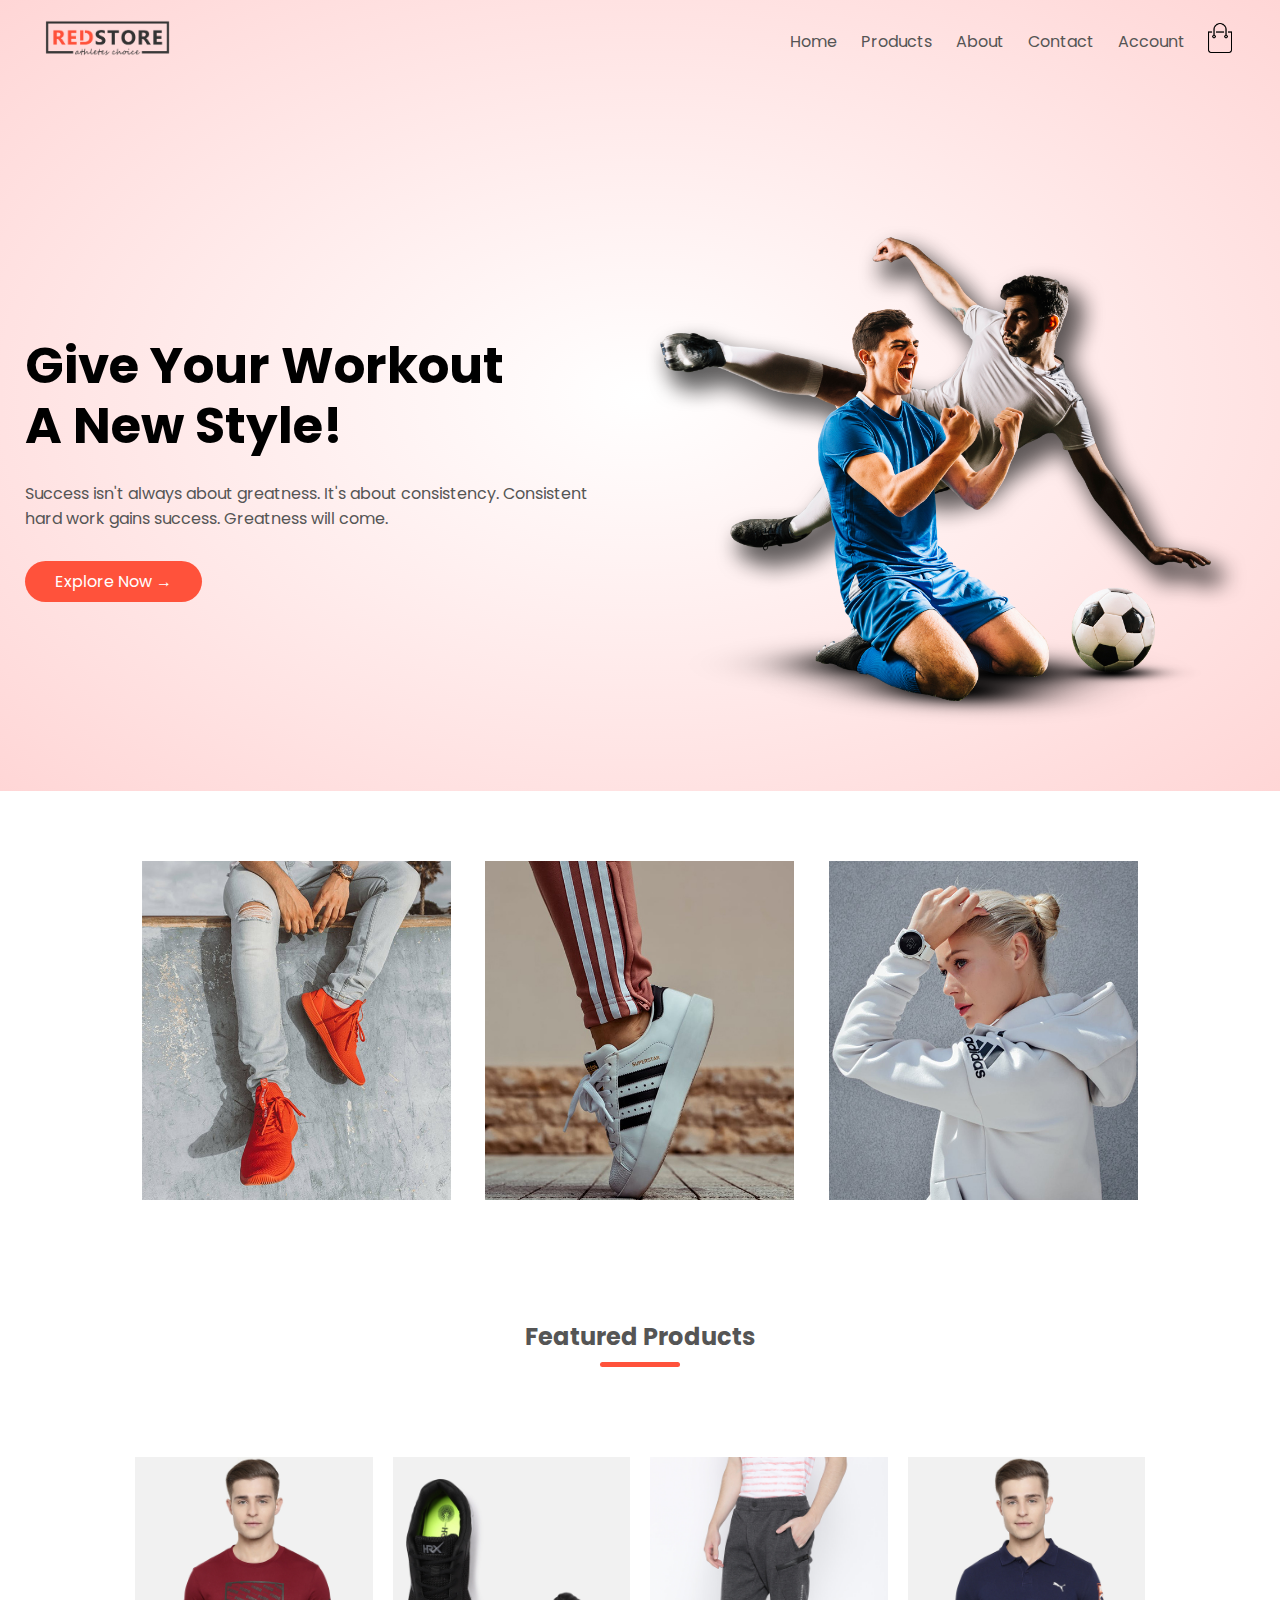
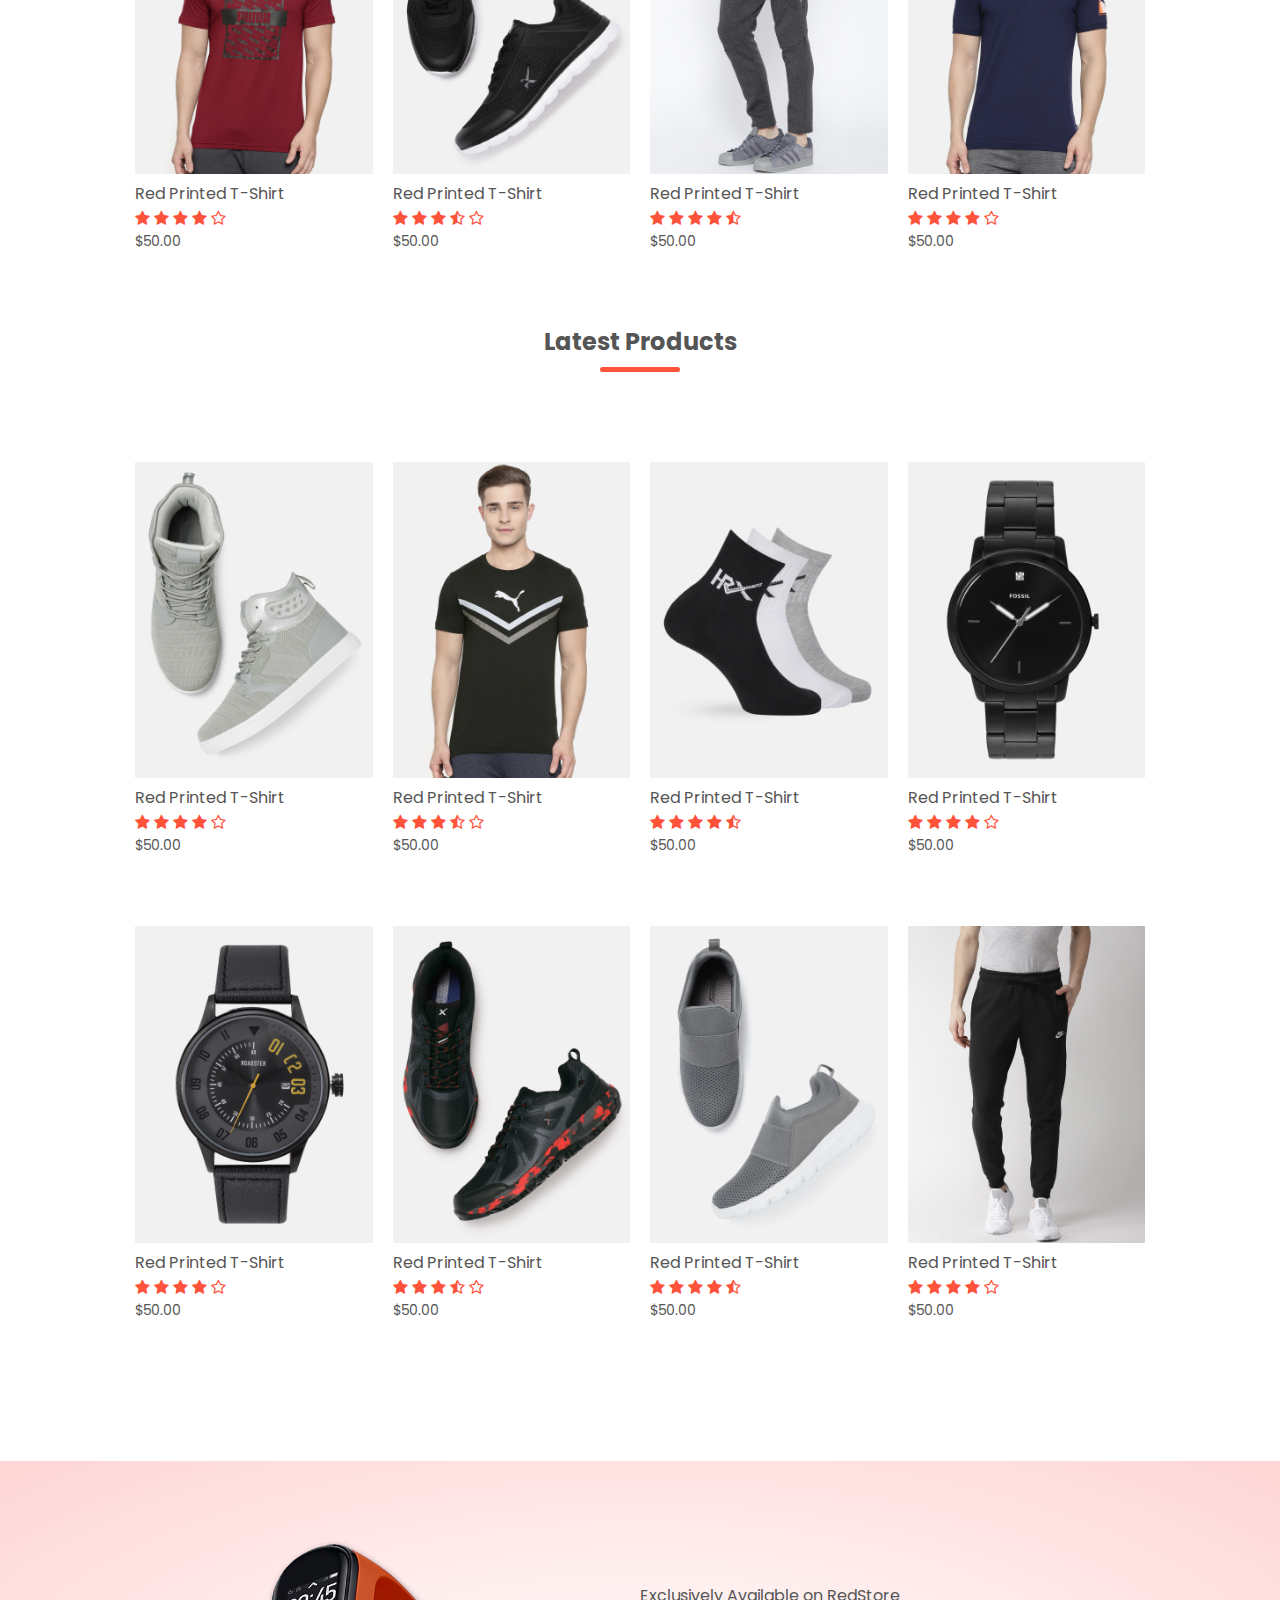
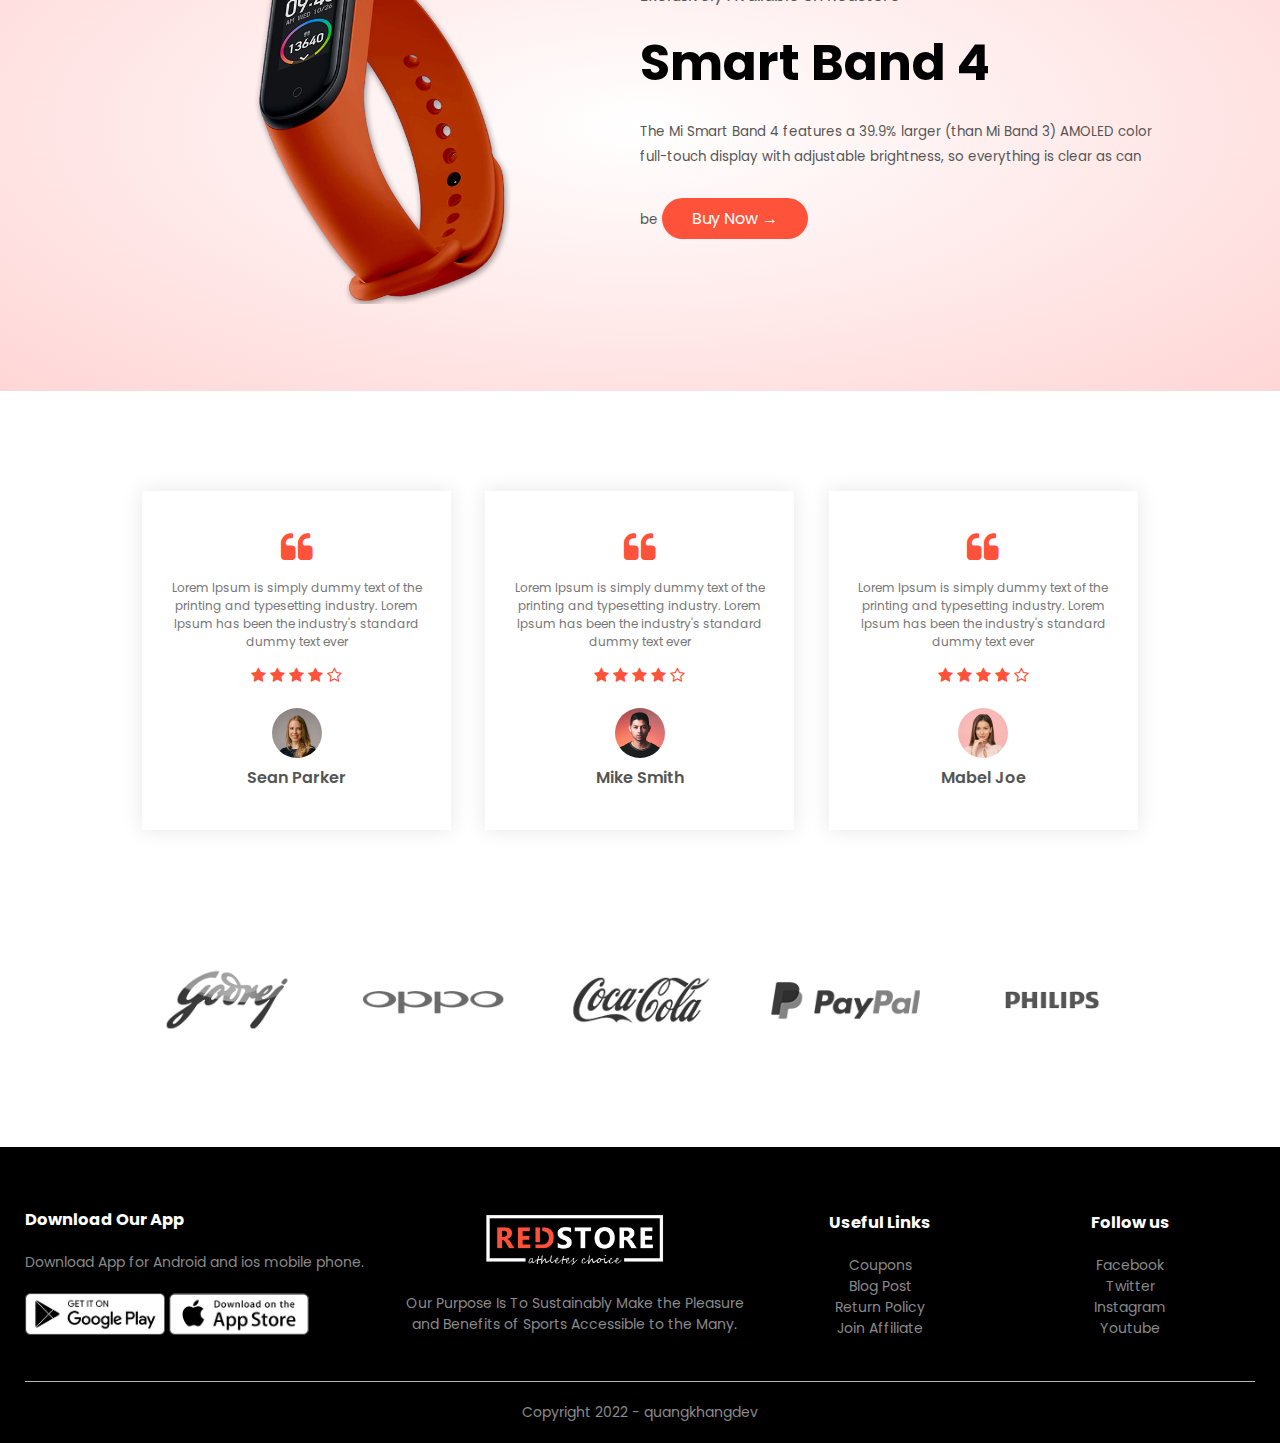
<file: index.html>
<!DOCTYPE html>
<html lang="en">

<head>
    <meta charset="UTF-8">
    <meta http-equiv="X-UA-Compatible" content="IE=edge">
    <meta name="viewport" content="width=device-width, initial-scale=1.0">
    <title>RedStore</title>
    <link rel="stylesheet" href="./style.css">
    <link href="https://fonts.googleapis.com/css2?family=Poppins:wght@300;400;500;600;700&display=swap"
        rel="stylesheet">
    <link rel="stylesheet" href="https://stackpath.bootstrapcdn.com/font-awesome/4.7.0/css/font-awesome.min.css">
</head>

<body>
    <div class="header">
        <div class="container">
            <div class="navbar">
                <div class="logo">
                    <a href="./index.html"><img src="./images/logo.png" width="125px"></a>
                </div>
                <nav>
                    <ul id="MenuItems">
                        <li><a href="./index.html">Home</a></li>
                        <li><a href="./products.html">Products</a></li>
                        <li><a href="#!">About</a></li>
                        <li><a href="#!">Contact</a></li>
                        <li><a href="./account.html">Account</a></li>
                    </ul>
                </nav>
                <a href="./cart.html"><img src="./images/cart.png" width="30px" height="30px"></a>
                <img src="./images/menu.png" class="menu-icon" onclick="menutoggle()">
            </div>
            <div class="row">
                <div class="col-2">
                    <h1>Give Your Workout<br>A New Style!</h1>
                    <p>Success isn't always about greatness. It's about consistency. Consistent<br>hard work gains
                        success. Greatness will come.</p>
                    <a href="#!" class="btn">Explore Now &#8594;</a>
                </div>
                <div class="col-2">
                    <img src="./images/image1.png">
                </div>
            </div>
        </div>
    </div>

    <!-- Featured categories -->
    <div class="categories">
        <div class="small-container">
            <div class="row">
                <div class="col-3">
                    <img src="./images/category-1.jpg">
                </div>
                <div class="col-3">
                    <img src="./images/category-2.jpg">
                </div>
                <div class="col-3">
                    <img src="./images/category-3.jpg">
                </div>
            </div>
        </div>

    </div>

    <!-- Featured products -->
    <div class="small-container">
        <h2 class="title">Featured Products</h2>
        <div class="row">
            <div class="col-4">
                <a href="./product-details.html"><img src="./images/product-1.jpg"></a>
                <a href="./product-details.html">
                    <h4>Red Printed T-Shirt</h4>
                </a>
                <div class="rating">
                    <i class="fa fa-star"></i>
                    <i class="fa fa-star"></i>
                    <i class="fa fa-star"></i>
                    <i class="fa fa-star"></i>
                    <i class="fa fa-star-o"></i>
                </div>
                <p>$50.00</p>
            </div>
            <div class="col-4">
                <img src="./images/product-2.jpg">
                <h4>Red Printed T-Shirt</h4>
                <div class="rating">
                    <i class="fa fa-star"></i>
                    <i class="fa fa-star"></i>
                    <i class="fa fa-star"></i>
                    <i class="fa fa-star-half-o"></i>
                    <i class="fa fa-star-o"></i>
                </div>
                <p>$50.00</p>
            </div>
            <div class="col-4">
                <img src="./images/product-3.jpg">
                <h4>Red Printed T-Shirt</h4>
                <div class="rating">
                    <i class="fa fa-star"></i>
                    <i class="fa fa-star"></i>
                    <i class="fa fa-star"></i>
                    <i class="fa fa-star"></i>
                    <i class="fa fa-star-half-o"></i>
                </div>
                <p>$50.00</p>
            </div>
            <div class="col-4">
                <img src="./images/product-4.jpg">
                <h4>Red Printed T-Shirt</h4>
                <div class="rating">
                    <i class="fa fa-star"></i>
                    <i class="fa fa-star"></i>
                    <i class="fa fa-star"></i>
                    <i class="fa fa-star"></i>
                    <i class="fa fa-star-o"></i>
                </div>
                <p>$50.00</p>
            </div>
        </div>
        <h2 class="title">Latest Products</h2>
        <div class="row">
            <div class="col-4">
                <img src="./images/product-5.jpg">
                <h4>Red Printed T-Shirt</h4>
                <div class="rating">
                    <i class="fa fa-star"></i>
                    <i class="fa fa-star"></i>
                    <i class="fa fa-star"></i>
                    <i class="fa fa-star"></i>
                    <i class="fa fa-star-o"></i>
                </div>
                <p>$50.00</p>
            </div>
            <div class="col-4">
                <img src="./images/product-6.jpg">
                <h4>Red Printed T-Shirt</h4>
                <div class="rating">
                    <i class="fa fa-star"></i>
                    <i class="fa fa-star"></i>
                    <i class="fa fa-star"></i>
                    <i class="fa fa-star-half-o"></i>
                    <i class="fa fa-star-o"></i>
                </div>
                <p>$50.00</p>
            </div>
            <div class="col-4">
                <img src="./images/product-7.jpg">
                <h4>Red Printed T-Shirt</h4>
                <div class="rating">
                    <i class="fa fa-star"></i>
                    <i class="fa fa-star"></i>
                    <i class="fa fa-star"></i>
                    <i class="fa fa-star"></i>
                    <i class="fa fa-star-half-o"></i>
                </div>
                <p>$50.00</p>
            </div>
            <div class="col-4">
                <img src="./images/product-8.jpg">
                <h4>Red Printed T-Shirt</h4>
                <div class="rating">
                    <i class="fa fa-star"></i>
                    <i class="fa fa-star"></i>
                    <i class="fa fa-star"></i>
                    <i class="fa fa-star"></i>
                    <i class="fa fa-star-o"></i>
                </div>
                <p>$50.00</p>
            </div>
        </div>
        <div class="row">
            <div class="col-4">
                <img src="./images/product-9.jpg">
                <h4>Red Printed T-Shirt</h4>
                <div class="rating">
                    <i class="fa fa-star"></i>
                    <i class="fa fa-star"></i>
                    <i class="fa fa-star"></i>
                    <i class="fa fa-star"></i>
                    <i class="fa fa-star-o"></i>
                </div>
                <p>$50.00</p>
            </div>
            <div class="col-4">
                <img src="./images/product-10.jpg">
                <h4>Red Printed T-Shirt</h4>
                <div class="rating">
                    <i class="fa fa-star"></i>
                    <i class="fa fa-star"></i>
                    <i class="fa fa-star"></i>
                    <i class="fa fa-star-half-o"></i>
                    <i class="fa fa-star-o"></i>
                </div>
                <p>$50.00</p>
            </div>
            <div class="col-4">
                <img src="./images/product-11.jpg">
                <h4>Red Printed T-Shirt</h4>
                <div class="rating">
                    <i class="fa fa-star"></i>
                    <i class="fa fa-star"></i>
                    <i class="fa fa-star"></i>
                    <i class="fa fa-star"></i>
                    <i class="fa fa-star-half-o"></i>
                </div>
                <p>$50.00</p>
            </div>
            <div class="col-4">
                <img src="./images/product-12.jpg">
                <h4>Red Printed T-Shirt</h4>
                <div class="rating">
                    <i class="fa fa-star"></i>
                    <i class="fa fa-star"></i>
                    <i class="fa fa-star"></i>
                    <i class="fa fa-star"></i>
                    <i class="fa fa-star-o"></i>
                </div>
                <p>$50.00</p>
            </div>
        </div>
    </div>

    <!--Offer -->
    <div class="offer">
        <div class="small-container">
            <div class="row">
                <div class="col-2">
                    <img src="./images/exclusive.png" class="offer-img">
                </div>
                <div class="col-2">
                    <p>Exclusively Available on RedStore</p>
                    <h1>Smart Band 4</h1>
                    <small>The Mi Smart Band 4 features a 39.9% larger (than Mi Band 3) AMOLED color full-touch display
                        with adjustable brightness, so everything is clear as can be</small>
                    <a href="#!" class="btn">Buy Now &#8594;</a>
                </div>
            </div>
        </div>
    </div>

    <!-- Testimonial -->
    <div class="testimonial">
        <div class="small-container">
            <div class="row">
                <div class="col-3">
                    <i class="fa fa-quote-left"></i>
                    <p>Lorem Ipsum is simply dummy text of the printing and typesetting industry. Lorem Ipsum has been
                        the industry's standard dummy text ever</p>
                    <div class="rating">
                        <i class="fa fa-star"></i>
                        <i class="fa fa-star"></i>
                        <i class="fa fa-star"></i>
                        <i class="fa fa-star"></i>
                        <i class="fa fa-star-o"></i>
                    </div>
                    <img src="./images/user-1.png">
                    <h3>Sean Parker</h3>
                </div>
                <div class="col-3">
                    <i class="fa fa-quote-left"></i>
                    <p>Lorem Ipsum is simply dummy text of the printing and typesetting industry. Lorem Ipsum has been
                        the industry's standard dummy text ever</p>
                    <div class="rating">
                        <i class="fa fa-star"></i>
                        <i class="fa fa-star"></i>
                        <i class="fa fa-star"></i>
                        <i class="fa fa-star"></i>
                        <i class="fa fa-star-o"></i>
                    </div>
                    <img src="./images/user-2.png">
                    <h3>Mike Smith</h3>
                </div>
                <div class="col-3">
                    <i class="fa fa-quote-left"></i>
                    <p>Lorem Ipsum is simply dummy text of the printing and typesetting industry. Lorem Ipsum has been
                        the industry's standard dummy text ever</p>
                    <div class="rating">
                        <i class="fa fa-star"></i>
                        <i class="fa fa-star"></i>
                        <i class="fa fa-star"></i>
                        <i class="fa fa-star"></i>
                        <i class="fa fa-star-o"></i>
                    </div>
                    <img src="./images/user-3.png">
                    <h3>Mabel Joe</h3>
                </div>
            </div>
        </div>
    </div>

    <!-- Brands -->
    <div class="brands">
        <div class="small-container">
            <div class="row">
                <div class="col-5">
                    <img src="./images/logo-godrej.png">
                </div>
                <div class="col-5">
                    <img src="./images/logo-oppo.png">
                </div>
                <div class="col-5">
                    <img src="./images/logo-coca-cola.png">
                </div>
                <div class="col-5">
                    <img src="./images/logo-paypal.png">
                </div>
                <div class="col-5">
                    <img src="./images/logo-philips.png">
                </div>
            </div>
        </div>
    </div>

    <!-- Footer -->
    <div class="footer">
        <div class="container">
            <div class="row">
                <div class="footer-col-1">
                    <h3>Download Our App</h3>
                    <p>Download App for Android and ios mobile phone.</p>
                    <div class="app-logo">
                        <img src="./images/play-store.png">
                        <img src="./images/app-store.png">
                    </div>
                </div>
                <div class="footer-col-2">
                    <img src="./images/logo-white.png">
                    <p>Our Purpose Is To Sustainably Make the Pleasure and Benefits of Sports Accessible to the Many.
                    </p>
                </div>
                <div class="footer-col-3">
                    <h3>Useful Links</h3>
                    <ul>
                        <li>Coupons</li>
                        <li>Blog Post</li>
                        <li>Return Policy</li>
                        <li>Join Affiliate</li>
                    </ul>
                </div>
                <div class="footer-col-4">
                    <h3>Follow us</h3>
                    <ul>
                        <li>Facebook</li>
                        <li>Twitter</li>
                        <li>Instagram</li>
                        <li>Youtube</li>
                    </ul>
                </div>
            </div>
            <hr>
            <p class="copyright">Copyright 2022 - quangkhangdev</p>
        </div>
    </div>

    <!-- Js for toggle menu -->
    <script>
        var MenuItems = document.getElementById("MenuItems");

        MenuItems.style.maxHeight = "0px"

        function menutoggle() {
            if (MenuItems.style.maxHeight == "0px") {
                MenuItems.style.maxHeight = "200px"
            }
            else {
                MenuItems.style.maxHeight = "0px";
            }
        }
    </script>
</body>

</html>
</file>
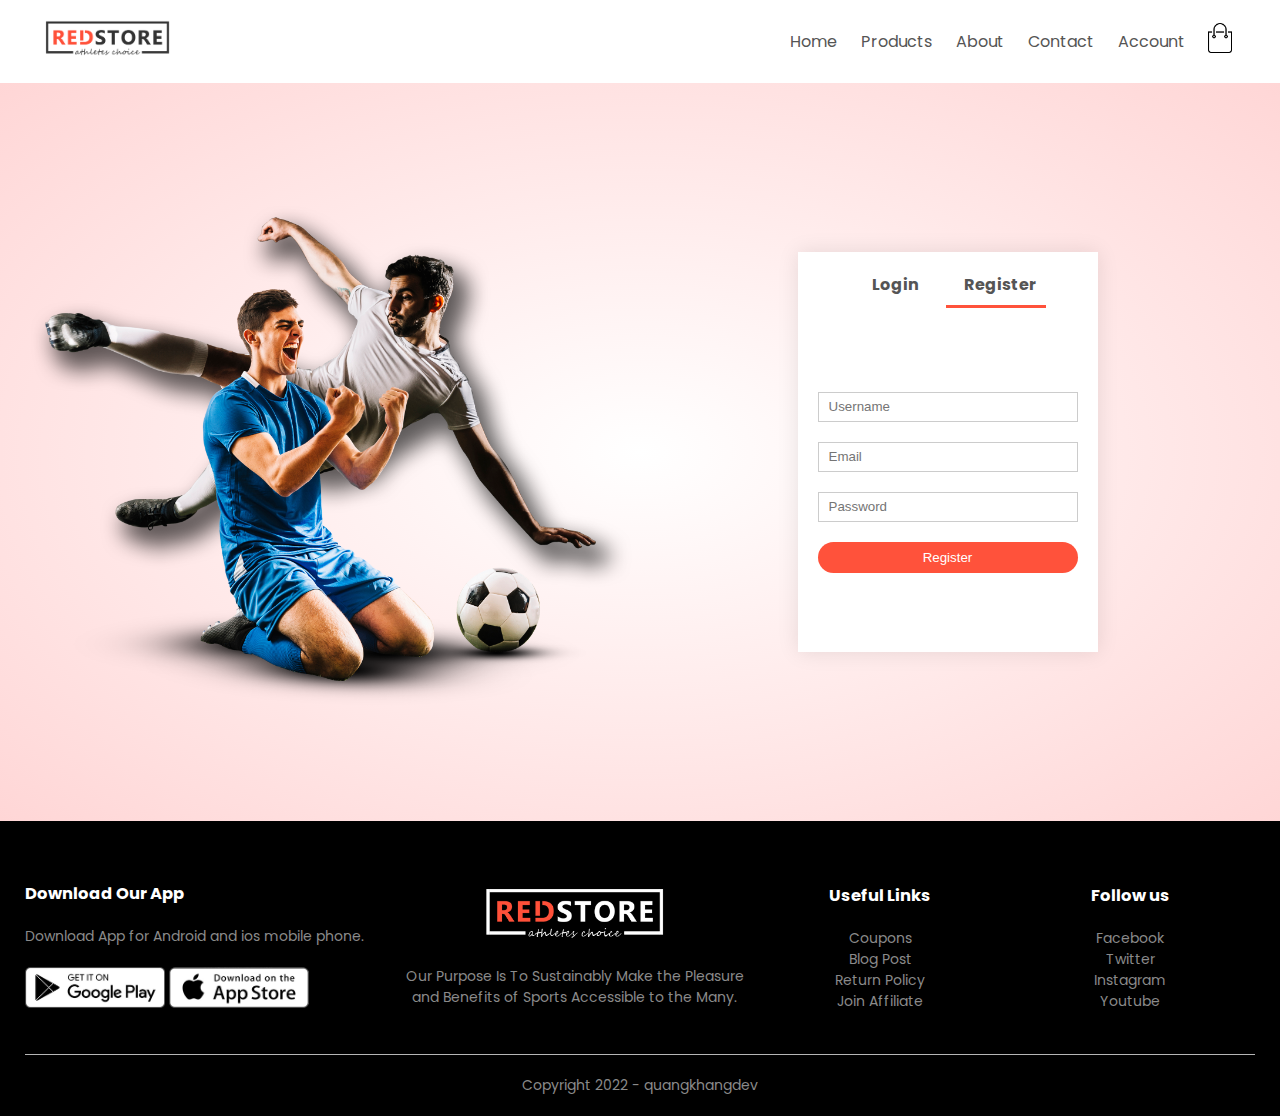
<file: account.html>
<!DOCTYPE html>
<html lang="en">

<head>
    <meta charset="UTF-8">
    <meta http-equiv="X-UA-Compatible" content="IE=edge">
    <meta name="viewport" content="width=device-width, initial-scale=1.0">
    <title>Account</title>
    <link rel="stylesheet" href="./style.css">
    <link href="https://fonts.googleapis.com/css2?family=Poppins:wght@300;400;500;600;700&display=swap"
        rel="stylesheet">
    <link rel="stylesheet" href="https://stackpath.bootstrapcdn.com/font-awesome/4.7.0/css/font-awesome.min.css">
</head>

<body>
    <div class="container">
        <div class="navbar">
            <div class="logo">
                <a href="./index.html"><img src="./images/logo.png" width="125px"></a>
            </div>
            <nav>
                <ul id="MenuItems">
                    <li><a href="./index.html">Home</a></li>
                    <li><a href="./products.html">Products</a></li>
                    <li><a href="#!">About</a></li>
                    <li><a href="#!">Contact</a></li>
                    <li><a href="./account.html">Account</a></li>
                </ul>
            </nav>
            <a href="./cart.html"><img src="./images/cart.png" width="30px" height="30px"></a>
            <img src="./images/menu.png" class="menu-icon" onclick="menutoggle()">
        </div>
    </div>

    <!-- Account-page -->
    <div class="account-page">
        <div class="container">
            <div class="row">
                <div class="col-2">
                    <img src="./images/image1.png" width="100%">
                </div>

                <div class="col-2">
                    <div class="form-container">
                        <div class="form-btn">
                            <span onclick="login()">Login</span>
                            <span onclick="register()">Register</span>
                            <hr id="Indicator">
                        </div>

                        <form id="LoginForm">
                            <input type="text" placeholder="Username">
                            <input type="password" placeholder="Password">
                            <button type="submit" class="btn">Login</button>
                            <a href="">Forgot password</a>
                        </form>

                        <form id="RegForm">
                            <input type="text" placeholder="Username">
                            <input type="email" placeholder="Email">
                            <input type="password" placeholder="Password">
                            <button type="submit" class="btn">Register</button>
                        </form>
                    </div>
                </div>
            </div>
        </div>
    </div>


    <!-- Footer -->
    <div class="footer">
        <div class="container">
            <div class="row">
                <div class="footer-col-1">
                    <h3>Download Our App</h3>
                    <p>Download App for Android and ios mobile phone.</p>
                    <div class="app-logo">
                        <img src="./images/play-store.png">
                        <img src="./images/app-store.png">
                    </div>
                </div>
                <div class="footer-col-2">
                    <img src="./images/logo-white.png">
                    <p>Our Purpose Is To Sustainably Make the Pleasure and Benefits of Sports Accessible to the Many.
                    </p>
                </div>
                <div class="footer-col-3">
                    <h3>Useful Links</h3>
                    <ul>
                        <li>Coupons</li>
                        <li>Blog Post</li>
                        <li>Return Policy</li>
                        <li>Join Affiliate</li>
                    </ul>
                </div>
                <div class="footer-col-4">
                    <h3>Follow us</h3>
                    <ul>
                        <li>Facebook</li>
                        <li>Twitter</li>
                        <li>Instagram</li>
                        <li>Youtube</li>
                    </ul>
                </div>
            </div>
            <hr>
            <p class="copyright">Copyright 2022 - quangkhangdev</p>
        </div>
    </div>

    <!-- Js for toggle menu -->
    <script>
        var MenuItems = document.getElementById("MenuItems");

        MenuItems.style.maxHeight = "0px"

        function menutoggle() {
            if (MenuItems.style.maxHeight == "0px") {
                MenuItems.style.maxHeight = "200px"
            }
            else {
                MenuItems.style.maxHeight = "0px";
            }
        }
    </script>

    <!-- Js for toggle Form -->
    <script>
        var LoginForm = document.getElementById("LoginForm");
        var RegForm = document.getElementById("RegForm");
        var Indicator = document.getElementById("Indicator");

        function register() {
            RegForm.style.transform = "translateX(0px)";
            LoginForm.style.transform = "translateX(0px)";
            Indicator.style.transform = "translateX(100px)";
        }

        function login() {
            RegForm.style.transform = "translateX(300px)";
            LoginForm.style.transform = "translateX(300px)";
            Indicator.style.transform = "translateX(0px)";
        }

    </script>
</body>

</html>
</file>
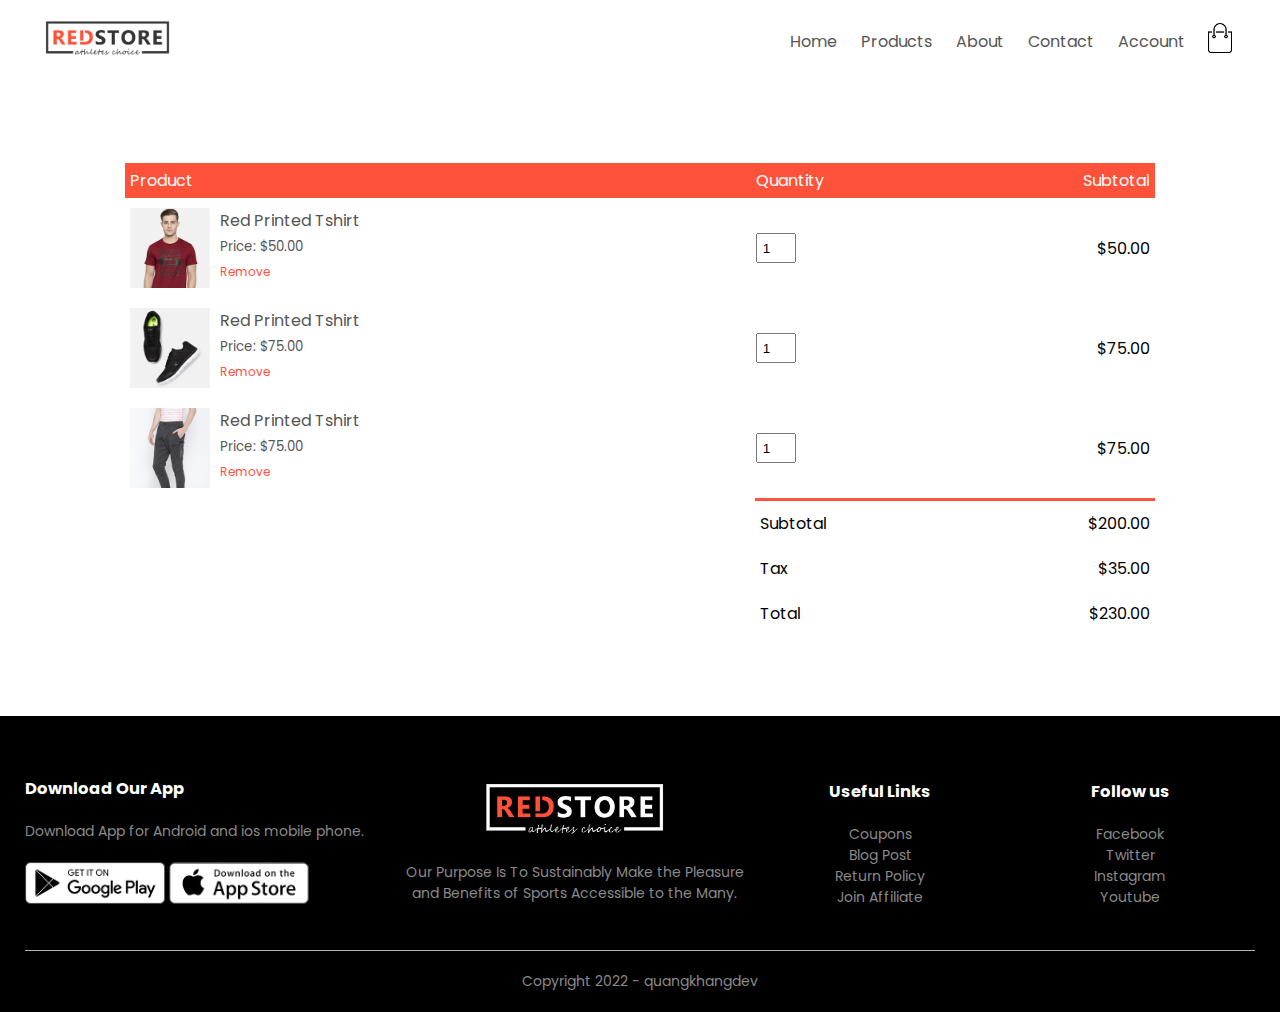
<file: cart.html>
<!DOCTYPE html>
<html lang="en">

<head>
    <meta charset="UTF-8">
    <meta http-equiv="X-UA-Compatible" content="IE=edge">
    <meta name="viewport" content="width=device-width, initial-scale=1.0">
    <title>Cart</title>
    <link rel="stylesheet" href="./style.css">
    <link href="https://fonts.googleapis.com/css2?family=Poppins:wght@300;400;500;600;700&display=swap"
        rel="stylesheet">
    <link rel="stylesheet" href="https://stackpath.bootstrapcdn.com/font-awesome/4.7.0/css/font-awesome.min.css">
</head>

<body>
    <div class="container">
        <div class="navbar">
            <div class="logo">
                <a href="./index.html"><img src="./images/logo.png" width="125px"></a>
            </div>
            <nav>
                <ul id="MenuItems">
                    <li><a href="./index.html">Home</a></li>
                    <li><a href="./products.html">Products</a></li>
                    <li><a href="#!">About</a></li>
                    <li><a href="#!">Contact</a></li>
                    <li><a href="./account.html">Account</a></li>
                </ul>
            </nav>
            <a href="./cart.html"><img src="./images/cart.png" width="30px" height="30px"></a>
            <img src="./images/menu.png" class="menu-icon" onclick="menutoggle()">
        </div>
    </div>

    <!-- Cart items details -->
    <div class="small-container cart-page">
        <table>
            <tr>
                <th>Product</th>
                <th>Quantity</th>
                <th>Subtotal</th>
            </tr>
            <tr>
                <td>
                    <div class="cart-info">
                        <img src="./images/buy-1.jpg">
                        <div>
                            <p>Red Printed Tshirt</p>
                            <small>Price: $50.00</small>
                            <br>
                            <a href="">Remove</a>
                        </div>
                    </div>

                </td>
                <td><input type="number" value="1"></td>
                <td>$50.00</td>
            </tr>
            <tr>
                <td>
                    <div class="cart-info">
                        <img src="./images/buy-2.jpg">
                        <div>
                            <p>Red Printed Tshirt</p>
                            <small>Price: $75.00</small>
                            <br>
                            <a href="">Remove</a>
                        </div>
                    </div>

                </td>
                <td><input type="number" value="1"></td>
                <td>$75.00</td>
            </tr>
            <tr>
                <td>
                    <div class="cart-info">
                        <img src="./images/buy-3.jpg">
                        <div>
                            <p>Red Printed Tshirt</p>
                            <small>Price: $75.00</small>
                            <br>
                            <a href="">Remove</a>
                        </div>
                    </div>

                </td>
                <td><input type="number" value="1"></td>
                <td>$75.00</td>
            </tr>
        </table>

        <div class="total-price">
            <table>
                <tr>
                    <td>Subtotal</td>
                    <td>$200.00</td>
                </tr>
                <tr>
                    <td>Tax</td>
                    <td>$35.00</td>
                </tr>
                <tr>
                    <td>Total</td>
                    <td>$230.00</td>
                </tr>
            </table>
        </div>


    </div>

    <!-- Footer -->
    <div class="footer">
        <div class="container">
            <div class="row">
                <div class="footer-col-1">
                    <h3>Download Our App</h3>
                    <p>Download App for Android and ios mobile phone.</p>
                    <div class="app-logo">
                        <img src="./images/play-store.png">
                        <img src="./images/app-store.png">
                    </div>
                </div>
                <div class="footer-col-2">
                    <img src="./images/logo-white.png">
                    <p>Our Purpose Is To Sustainably Make the Pleasure and Benefits of Sports Accessible to the Many.
                    </p>
                </div>
                <div class="footer-col-3">
                    <h3>Useful Links</h3>
                    <ul>
                        <li>Coupons</li>
                        <li>Blog Post</li>
                        <li>Return Policy</li>
                        <li>Join Affiliate</li>
                    </ul>
                </div>
                <div class="footer-col-4">
                    <h3>Follow us</h3>
                    <ul>
                        <li>Facebook</li>
                        <li>Twitter</li>
                        <li>Instagram</li>
                        <li>Youtube</li>
                    </ul>
                </div>
            </div>
            <hr>
            <p class="copyright">Copyright 2022 - quangkhangdev</p>
        </div>
    </div>

    <!-- Js for toggle menu -->
    <script>
        var MenuItems = document.getElementById("MenuItems");

        MenuItems.style.maxHeight = "0px"

        function menutoggle() {
            if (MenuItems.style.maxHeight == "0px") {
                MenuItems.style.maxHeight = "200px"
            }
            else {
                MenuItems.style.maxHeight = "0px";
            }
        }
    </script>

</body>

</html>
</file>
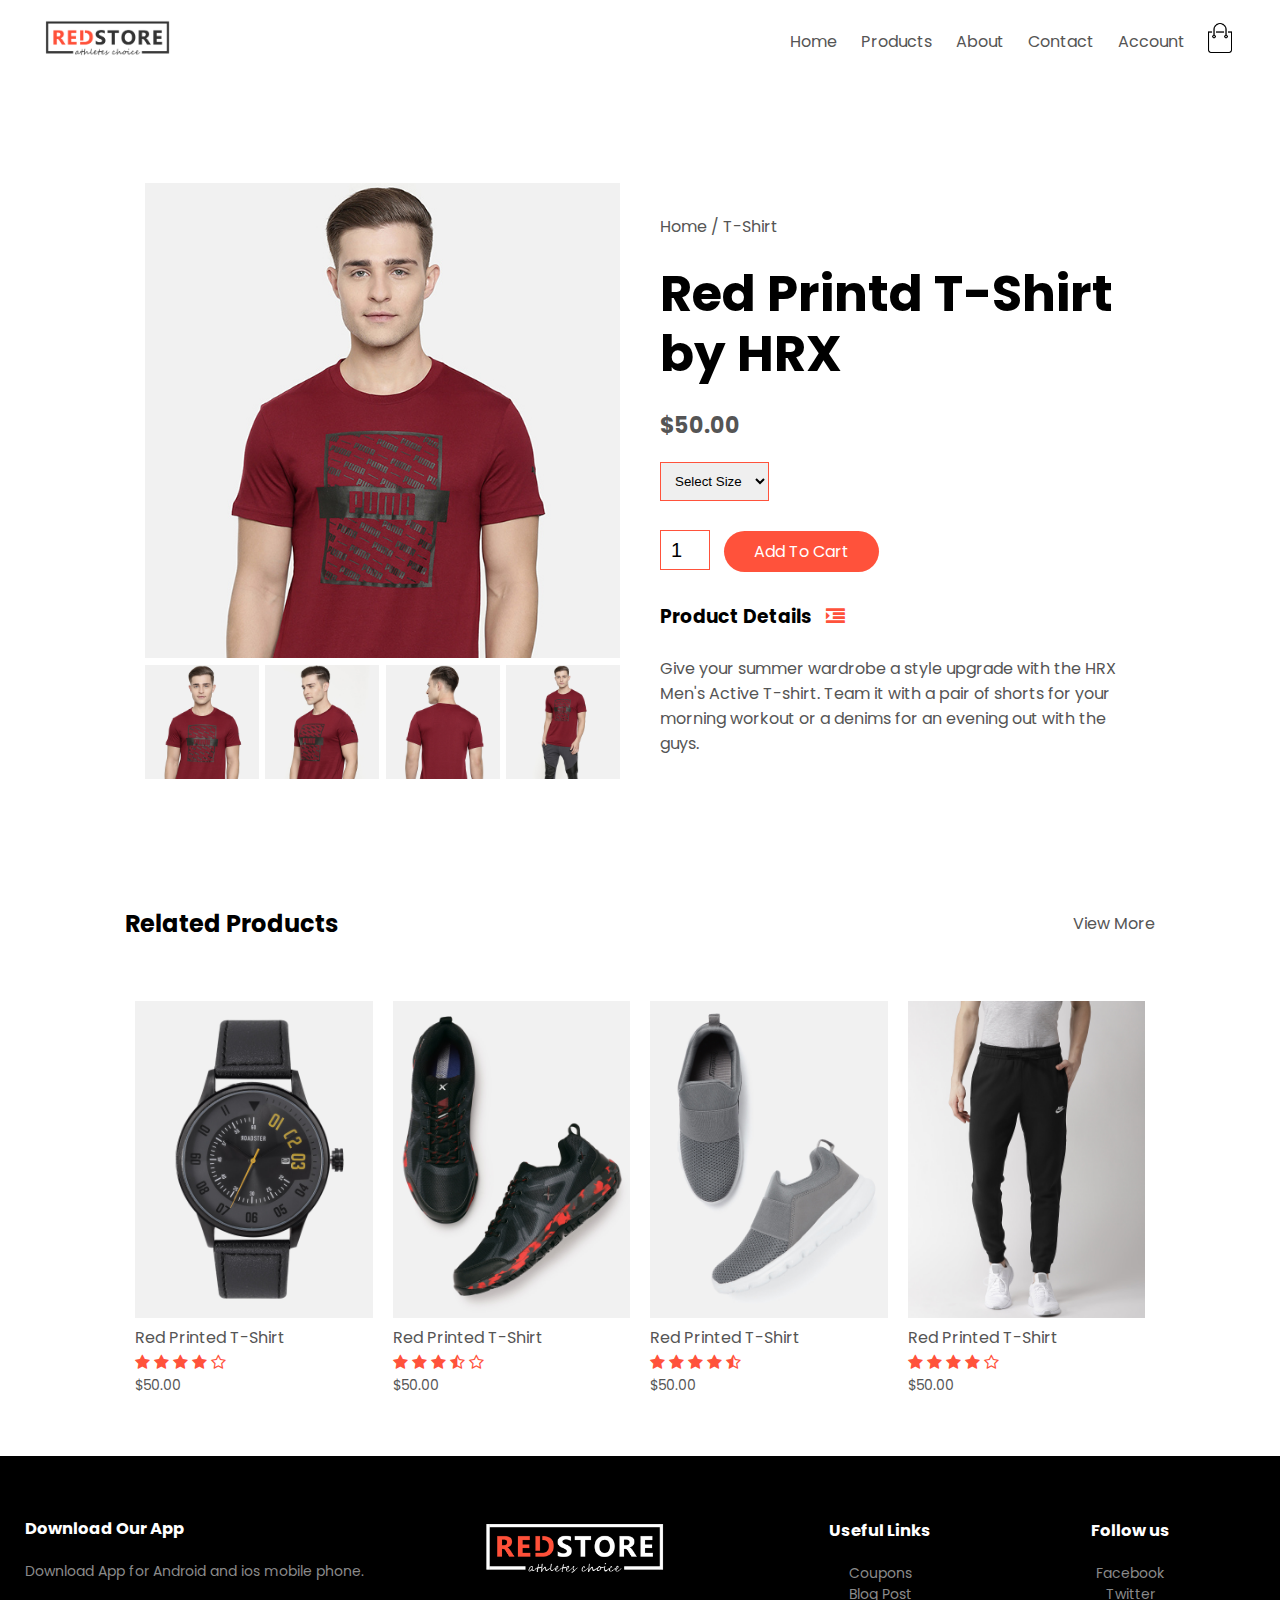
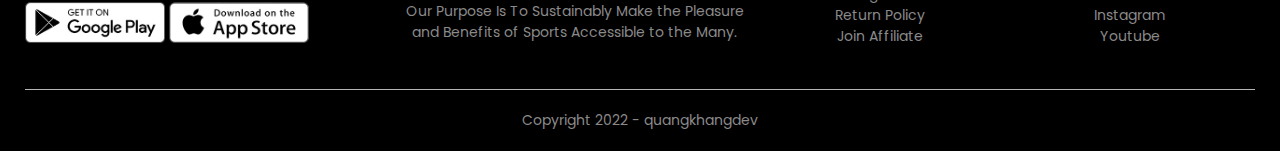
<file: product-details.html>
<!DOCTYPE html>
<html lang="en">

<head>
    <meta charset="UTF-8">
    <meta http-equiv="X-UA-Compatible" content="IE=edge">
    <meta name="viewport" content="width=device-width, initial-scale=1.0">
    <title>Product details</title>
    <link rel="stylesheet" href="./style.css">
    <link href="https://fonts.googleapis.com/css2?family=Poppins:wght@300;400;500;600;700&display=swap"
        rel="stylesheet">
    <link rel="stylesheet" href="https://stackpath.bootstrapcdn.com/font-awesome/4.7.0/css/font-awesome.min.css">
</head>

<body>
    <div class="container">
        <div class="navbar">
            <div class="logo">
                <a href="./index.html"><img src="./images/logo.png" width="125px"></a>
            </div>
            <nav>
                <ul id="MenuItems">
                    <li><a href="./index.html">Home</a></li>
                    <li><a href="./products.html">Products</a></li>
                    <li><a href="#!">About</a></li>
                    <li><a href="#!">Contact</a></li>
                    <li><a href="./account.html">Account</a></li>
                </ul>
            </nav>
            <a href="./cart.html"><img src="./images/cart.png" width="30px" height="30px"></a>
            <img src="./images/menu.png" class="menu-icon" onclick="menutoggle()">
        </div>
    </div>

    <!-- Single product details -->
    <div class="small-container single-product">
        <div class="row">
            <div class="col-2">
                <img src="./images/gallery-1.jpg" width="100%" id="ProductImg">

                <div class="small-img-row">
                    <div class="small-img-col">
                        <img src="./images/gallery-1.jpg" width="100%" class="small-img">
                    </div>
                    <div class="small-img-col">
                        <img src="./images/gallery-2.jpg" width="100%" class="small-img">
                    </div>
                    <div class="small-img-col">
                        <img src="./images/gallery-3.jpg" width="100%" class="small-img">
                    </div>
                    <div class="small-img-col">
                        <img src="./images/gallery-4.jpg" width="100%" class="small-img">
                    </div>
                </div>

            </div>
            <div class="col-2">
                <p>Home / T-Shirt</p>
                <h1>Red Printd T-Shirt by HRX</h1>
                <h4>$50.00</h4>
                <select>
                    <option>Select Size</option>
                    <option>XXL</option>
                    <option>XL</option>
                    <option>Large</option>
                    <option>Medium</option>
                    <option>Small</option>
                </select>
                <input type="number" value="1">
                <a href="#!" class="btn">Add To Cart</a>

                <h3>Product Details <i class="fa fa-indent"></i></h3>
                <br>
                <p>Give your summer wardrobe a style upgrade with the HRX Men's Active T-shirt. Team it with a pair of
                    shorts for your morning workout or a
                    denims for an evening out with the guys.</p>
            </div>
        </div>
    </div>

    <!-- Title -->
    <div class="small-container">
        <div class="row row-2">
            <h2>Related Products</h2>
            <p>View More</p>
        </div>
    </div>

    <!-- Products -->
    <div class="small-container">
        <div class="row">
            <div class="col-4">
                <img src="./images/product-9.jpg">
                <h4>Red Printed T-Shirt</h4>
                <div class="rating">
                    <i class="fa fa-star"></i>
                    <i class="fa fa-star"></i>
                    <i class="fa fa-star"></i>
                    <i class="fa fa-star"></i>
                    <i class="fa fa-star-o"></i>
                </div>
                <p>$50.00</p>
            </div>
            <div class="col-4">
                <img src="./images/product-10.jpg">
                <h4>Red Printed T-Shirt</h4>
                <div class="rating">
                    <i class="fa fa-star"></i>
                    <i class="fa fa-star"></i>
                    <i class="fa fa-star"></i>
                    <i class="fa fa-star-half-o"></i>
                    <i class="fa fa-star-o"></i>
                </div>
                <p>$50.00</p>
            </div>
            <div class="col-4">
                <img src="./images/product-11.jpg">
                <h4>Red Printed T-Shirt</h4>
                <div class="rating">
                    <i class="fa fa-star"></i>
                    <i class="fa fa-star"></i>
                    <i class="fa fa-star"></i>
                    <i class="fa fa-star"></i>
                    <i class="fa fa-star-half-o"></i>
                </div>
                <p>$50.00</p>
            </div>
            <div class="col-4">
                <img src="./images/product-12.jpg">
                <h4>Red Printed T-Shirt</h4>
                <div class="rating">
                    <i class="fa fa-star"></i>
                    <i class="fa fa-star"></i>
                    <i class="fa fa-star"></i>
                    <i class="fa fa-star"></i>
                    <i class="fa fa-star-o"></i>
                </div>
                <p>$50.00</p>
            </div>
        </div>
    </div>

    <!-- Footer -->
    <div class="footer">
        <div class="container">
            <div class="row">
                <div class="footer-col-1">
                    <h3>Download Our App</h3>
                    <p>Download App for Android and ios mobile phone.</p>
                    <div class="app-logo">
                        <img src="./images/play-store.png">
                        <img src="./images/app-store.png">
                    </div>
                </div>
                <div class="footer-col-2">
                    <img src="./images/logo-white.png">
                    <p>Our Purpose Is To Sustainably Make the Pleasure and Benefits of Sports Accessible to the Many.
                    </p>
                </div>
                <div class="footer-col-3">
                    <h3>Useful Links</h3>
                    <ul>
                        <li>Coupons</li>
                        <li>Blog Post</li>
                        <li>Return Policy</li>
                        <li>Join Affiliate</li>
                    </ul>
                </div>
                <div class="footer-col-4">
                    <h3>Follow us</h3>
                    <ul>
                        <li>Facebook</li>
                        <li>Twitter</li>
                        <li>Instagram</li>
                        <li>Youtube</li>
                    </ul>
                </div>
            </div>
            <hr>
            <p class="copyright">Copyright 2022 - quangkhangdev</p>
        </div>
    </div>

    <!-- Js for toggle menu -->
    <script>
        var MenuItems = document.getElementById("MenuItems");

        MenuItems.style.maxHeight = "0px"

        function menutoggle() {
            if (MenuItems.style.maxHeight == "0px") {
                MenuItems.style.maxHeight = "200px"
            }
            else {
                MenuItems.style.maxHeight = "0px";
            }
        }
    </script>

    <!-- Js for product gallery -->
    <script>
        var ProductImg = document.getElementById("ProductImg");
        var SmallImg = document.getElementsByClassName("small-img");
        SmallImg[0].onclick = function () {
            ProductImg.src = SmallImg[0].src;
        }
        SmallImg[1].onclick = function () {
            ProductImg.src = SmallImg[1].src;
        }
        SmallImg[2].onclick = function () {
            ProductImg.src = SmallImg[2].src;
        }
        SmallImg[3].onclick = function () {
            ProductImg.src = SmallImg[3].src;
        }    
    </script>

</body>

</html>
</file>
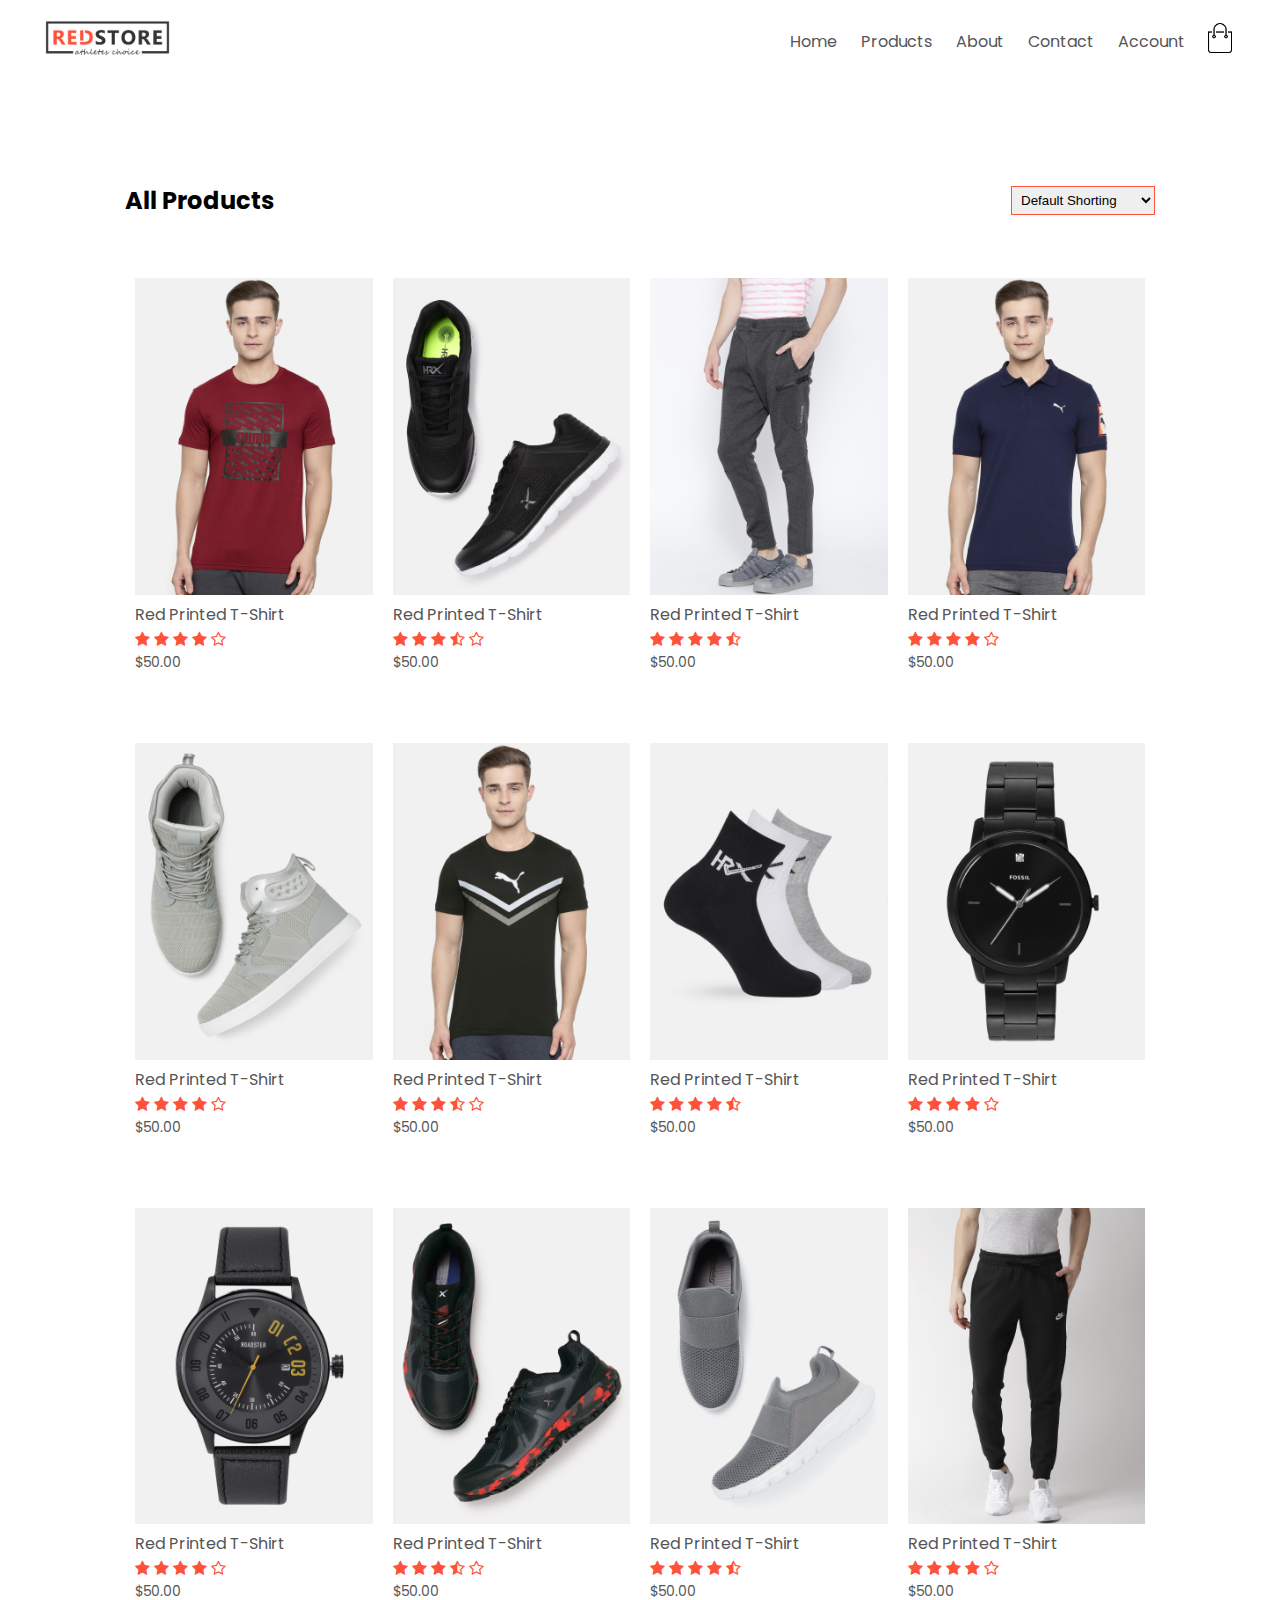
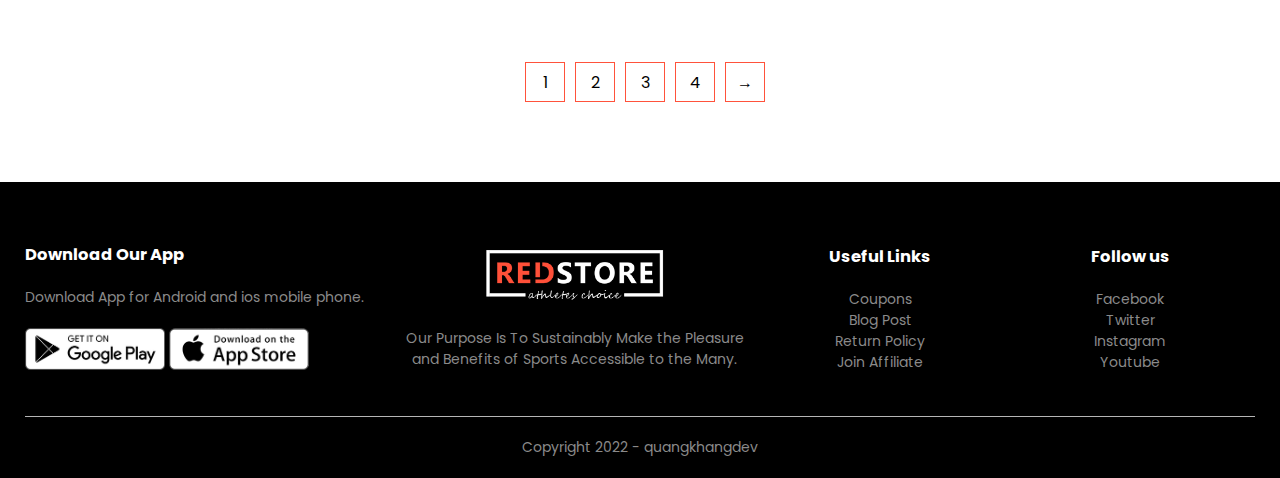
<file: products.html>
<!DOCTYPE html>
<html lang="en">

<head>
    <meta charset="UTF-8">
    <meta http-equiv="X-UA-Compatible" content="IE=edge">
    <meta name="viewport" content="width=device-width, initial-scale=1.0">
    <title>Products</title>
    <link rel="stylesheet" href="./style.css">
    <link href="https://fonts.googleapis.com/css2?family=Poppins:wght@300;400;500;600;700&display=swap"
        rel="stylesheet">
    <link rel="stylesheet" href="https://stackpath.bootstrapcdn.com/font-awesome/4.7.0/css/font-awesome.min.css">
</head>

<body>
    <div class="container">
        <div class="navbar">
            <div class="logo">
                <a href="./index.html"><img src="./images/logo.png" width="125px"></a>
            </div>
            <nav>
                <ul id="MenuItems">
                    <li><a href="./index.html">Home</a></li>
                    <li><a href="./products.html">Products</a></li>
                    <li><a href="#!">About</a></li>
                    <li><a href="#!">Contact</a></li>
                    <li><a href="./account.html">Account</a></li>
                </ul>
            </nav>
            <a href="./cart.html"><img src="./images/cart.png" width="30px" height="30px"></a>
            <img src="./images/menu.png" class="menu-icon" onclick="menutoggle()">
        </div>
    </div>
    <div class="small-container">
        <div class="row row-2">
            <h2>All Products</h2>
            <select>
                <option>Default Shorting</option>
                <option>Short by price</option>
                <option>Short by popularity</option>
                <option>Short by rating</option>
                <option>Short by sale</option>
            </select>
        </div>
        <div class="row">
            <div class="col-4">
                <img src="./images/product-1.jpg">
                <h4>Red Printed T-Shirt</h4>
                <div class="rating">
                    <i class="fa fa-star"></i>
                    <i class="fa fa-star"></i>
                    <i class="fa fa-star"></i>
                    <i class="fa fa-star"></i>
                    <i class="fa fa-star-o"></i>
                </div>
                <p>$50.00</p>
            </div>
            <div class="col-4">
                <img src="./images/product-2.jpg">
                <h4>Red Printed T-Shirt</h4>
                <div class="rating">
                    <i class="fa fa-star"></i>
                    <i class="fa fa-star"></i>
                    <i class="fa fa-star"></i>
                    <i class="fa fa-star-half-o"></i>
                    <i class="fa fa-star-o"></i>
                </div>
                <p>$50.00</p>
            </div>
            <div class="col-4">
                <img src="./images/product-3.jpg">
                <h4>Red Printed T-Shirt</h4>
                <div class="rating">
                    <i class="fa fa-star"></i>
                    <i class="fa fa-star"></i>
                    <i class="fa fa-star"></i>
                    <i class="fa fa-star"></i>
                    <i class="fa fa-star-half-o"></i>
                </div>
                <p>$50.00</p>
            </div>
            <div class="col-4">
                <img src="./images/product-4.jpg">
                <h4>Red Printed T-Shirt</h4>
                <div class="rating">
                    <i class="fa fa-star"></i>
                    <i class="fa fa-star"></i>
                    <i class="fa fa-star"></i>
                    <i class="fa fa-star"></i>
                    <i class="fa fa-star-o"></i>
                </div>
                <p>$50.00</p>
            </div>
        </div>
        <div class="row">
            <div class="col-4">
                <img src="./images/product-5.jpg">
                <h4>Red Printed T-Shirt</h4>
                <div class="rating">
                    <i class="fa fa-star"></i>
                    <i class="fa fa-star"></i>
                    <i class="fa fa-star"></i>
                    <i class="fa fa-star"></i>
                    <i class="fa fa-star-o"></i>
                </div>
                <p>$50.00</p>
            </div>
            <div class="col-4">
                <img src="./images/product-6.jpg">
                <h4>Red Printed T-Shirt</h4>
                <div class="rating">
                    <i class="fa fa-star"></i>
                    <i class="fa fa-star"></i>
                    <i class="fa fa-star"></i>
                    <i class="fa fa-star-half-o"></i>
                    <i class="fa fa-star-o"></i>
                </div>
                <p>$50.00</p>
            </div>
            <div class="col-4">
                <img src="./images/product-7.jpg">
                <h4>Red Printed T-Shirt</h4>
                <div class="rating">
                    <i class="fa fa-star"></i>
                    <i class="fa fa-star"></i>
                    <i class="fa fa-star"></i>
                    <i class="fa fa-star"></i>
                    <i class="fa fa-star-half-o"></i>
                </div>
                <p>$50.00</p>
            </div>
            <div class="col-4">
                <img src="./images/product-8.jpg">
                <h4>Red Printed T-Shirt</h4>
                <div class="rating">
                    <i class="fa fa-star"></i>
                    <i class="fa fa-star"></i>
                    <i class="fa fa-star"></i>
                    <i class="fa fa-star"></i>
                    <i class="fa fa-star-o"></i>
                </div>
                <p>$50.00</p>
            </div>
        </div>
        <div class="row">
            <div class="col-4">
                <img src="./images/product-9.jpg">
                <h4>Red Printed T-Shirt</h4>
                <div class="rating">
                    <i class="fa fa-star"></i>
                    <i class="fa fa-star"></i>
                    <i class="fa fa-star"></i>
                    <i class="fa fa-star"></i>
                    <i class="fa fa-star-o"></i>
                </div>
                <p>$50.00</p>
            </div>
            <div class="col-4">
                <img src="./images/product-10.jpg">
                <h4>Red Printed T-Shirt</h4>
                <div class="rating">
                    <i class="fa fa-star"></i>
                    <i class="fa fa-star"></i>
                    <i class="fa fa-star"></i>
                    <i class="fa fa-star-half-o"></i>
                    <i class="fa fa-star-o"></i>
                </div>
                <p>$50.00</p>
            </div>
            <div class="col-4">
                <img src="./images/product-11.jpg">
                <h4>Red Printed T-Shirt</h4>
                <div class="rating">
                    <i class="fa fa-star"></i>
                    <i class="fa fa-star"></i>
                    <i class="fa fa-star"></i>
                    <i class="fa fa-star"></i>
                    <i class="fa fa-star-half-o"></i>
                </div>
                <p>$50.00</p>
            </div>
            <div class="col-4">
                <img src="./images/product-12.jpg">
                <h4>Red Printed T-Shirt</h4>
                <div class="rating">
                    <i class="fa fa-star"></i>
                    <i class="fa fa-star"></i>
                    <i class="fa fa-star"></i>
                    <i class="fa fa-star"></i>
                    <i class="fa fa-star-o"></i>
                </div>
                <p>$50.00</p>
            </div>
        </div>

        <div class="page-btn">
            <span>1</span>
            <span>2</span>
            <span>3</span>
            <span>4</span>
            <span>&#8594;</span>
        </div>
    </div>

    <!-- Footer -->
    <div class="footer">
        <div class="container">
            <div class="row">
                <div class="footer-col-1">
                    <h3>Download Our App</h3>
                    <p>Download App for Android and ios mobile phone.</p>
                    <div class="app-logo">
                        <img src="./images/play-store.png">
                        <img src="./images/app-store.png">
                    </div>
                </div>
                <div class="footer-col-2">
                    <img src="./images/logo-white.png">
                    <p>Our Purpose Is To Sustainably Make the Pleasure and Benefits of Sports Accessible to the Many.
                    </p>
                </div>
                <div class="footer-col-3">
                    <h3>Useful Links</h3>
                    <ul>
                        <li>Coupons</li>
                        <li>Blog Post</li>
                        <li>Return Policy</li>
                        <li>Join Affiliate</li>
                    </ul>
                </div>
                <div class="footer-col-4">
                    <h3>Follow us</h3>
                    <ul>
                        <li>Facebook</li>
                        <li>Twitter</li>
                        <li>Instagram</li>
                        <li>Youtube</li>
                    </ul>
                </div>
            </div>
            <hr>
            <p class="copyright">Copyright 2022 - quangkhangdev</p>
        </div>
    </div>

    <!-- Js for toggle menu -->
    <script>
        var MenuItems = document.getElementById("MenuItems");

        MenuItems.style.maxHeight = "0px"

        function menutoggle() {
            if (MenuItems.style.maxHeight == "0px") {
                MenuItems.style.maxHeight = "200px"
            }
            else {
                MenuItems.style.maxHeight = "0px";
            }
        }
    </script>
</body>

</html>
</file>
<file: style.css>
* {
    margin: 0;
    padding: 0;
    box-sizing: border-box;
}

body {
    font-family: 'Poppins', sans-serif;
}

.navbar {
    display: flex;
    align-items: center;
    padding: 20px;
}

nav {
    flex: 1;
    text-align: right;
}

nav ul {
    display: inline-block;
    list-style-type: none;
}

nav ul li {
    display: inline-block;
    margin-right: 20px;
}

a {
    text-decoration: none;
    color: #555;
}

p {
    color: #555;
}

.container {
    max-width: 1300px;
    margin: auto;
    padding-left: 25px;
    padding-right: 25px;
}

.row {
    display: flex;
    align-items: center;
    flex-wrap: wrap;
    justify-content: space-around;
}

.col-2 {
    flex-basis: 50%;
    min-width: 300px;
}

.col-2 img {
    max-width: 100%;
    padding: 50px 0;
}

.col-2 h1 {
    font-size: 50px;
    line-height: 60px;
    margin: 25px 0;
}

.btn {
    display: inline-block;
    background: #ff523b;
    color: #fff;
    padding: 8px 30px;
    margin: 30px 0;
    border-radius: 30px;
    transition: background 0.5s;
}

.btn:hover {
    background: #563434;
}

.header {
    background: radial-gradient(#fff, #ffd6d6);
}

.header .row {
    margin-top: 70px;
}

.categories {
    margin: 70px 0;
}

.col-3 {
    flex-basis: 30%;
    min-width: 250px;
    margin-bottom: 30px;
}

.col-3 img {
    width: 100%;
}

.small-container {
    max-width: 1080px;
    margin: auto;
    padding-left: 25px;
    padding-right: 25px;
}

.col-4 {
    flex-basis: 25%;
    padding: 10px;
    min-width: 200px;
    margin-bottom: 50px;
    transition: transform 0.5s;
}

.col-4 img {
    width: 100%;
}

.title {
    text-align: center;
    margin: 0 auto 80px;
    position: relative;
    line-height: 60px;
    color: #555;
}

.title::after {
    content: '';
    background: #ff523b;
    width: 80px;
    height: 5px;
    border-radius: 5px;
    position: absolute;
    bottom: 0;
    left: 50%;
    transform: translateX(-50%);
}

h4 {
    color: #555;
    font-weight: normal;
}

.col-4 p {
    font-size: 14px;
}

.rating .fa {
    color: #ff523b;
}

.col-4:hover {
    transform: translateY(-5px);
}

/* Offer */
.offer {
    background: radial-gradient(#fff, #ffd6d6);
    margin-top: 80px;
    padding: 30px 0;
}

.col-2 .offer-img {
    padding: 50px;
}

small {
    color: #555;
}

/* Testimonial */
.testimonial {
    padding-top: 100px;
}

.testimonial .col-3 {
    text-align: center;
    padding: 40px 20px;
    box-shadow: 0 0 20px 0px rgba(0, 0, 0, 0.1);
    cursor: pointer;
    transition: transform 0.5s;
}

.testimonial .col-3 img {
    width: 50px;
    margin-top: 20px;
    border-radius: 50%;
}

.testimonial .col-3:hover {
    transform: translateY(-10px);
}

.fa.fa-quote-left {
    font-size: 34px;
    color: #ff523b;
}

.col-3 p {
    font-size: 12px;
    margin: 12px 0;
    color: #777;
}

.testimonial .col-3 h3 {
    font-weight: 600;
    color: #555;
    font-size: 16px;
}

/* Brands */
.brands {
    margin: 100px auto;
}

.col-5 {
    width: 160px;
}

.col-5 img {
    width: 100%;
    cursor: pointer;
    filter: grayscale(100%);
}

.col-5 img:hover {
    filter: grayscale(0);
}

/* Footer */
.footer {
    background: #000;
    color: #8a8a8a;
    font-size: 14px;
    padding: 60px 0 20px;
}

.footer p {
    color: #8a8a8a;
}

.footer h3 {
    color: #fff;
    margin-bottom: 20px;
}

.footer-col-1,
.footer-col-2,
.footer-col-3,
.footer-col-4 {
    min-width: 250px;
    margin-bottom: 20px;
}

.footer-col-1 {
    flex-basis: 30%;
}

.footer-col-2 {
    flex: 1;
    text-align: center;
}

.footer-col-2 img {
    width: 180px;
    margin-bottom: 20px;
}

.footer-col-3,
.footer-col-4 {
    flex-basis: 12%;
    text-align: center;
}

ul {
    list-style-type: none;
}

.app-logo {
    margin-top: 20px;
}

.app-logo img {
    width: 140px;
}

.footer hr {
    border: none;
    background: #b5b5b5;
    height: 1px;
    margin: 20px 0;
}

.copyright {
    text-align: center;
}

.menu-icon {
    width: 28px;
    margin-left: 20px;
    display: none;
}

/* Media query for menu */
@media only screen and (max-width: 800px) {

    nav ul {
        position: absolute;
        top: 70px;
        left: 0;
        background: #333;
        width: 100%;
        overflow: hidden;
        transition: max-height 0.5s;
    }

    nav ul li {
        display: block;
        margin-right: 50px;
        margin-top: 10px;
        margin-bottom: 10px;
    }

    nav ul li a {
        color: #fff;
    }

    .menu-icon {
        display: block;
        cursor: pointer;
    }
}

/* All products page */
.row-2 {
    justify-content: space-between;
    margin: 100px auto 50px;
}

select {
    border: 1px solid #ff523b;
    padding: 5px;
}

select:focus {
    outline: none;
}

.page-btn {
    display: flex;
    margin: 0 auto 80px;
    justify-content: center;
    align-items: center;
}

.page-btn span {
    display: inline-block;
    border: 1px solid #ff523b;
    margin-left: 10px;
    width: 40px;
    height: 40px;
    text-align: center;
    line-height: 40px;
    cursor: pointer;
}

.page-btn span:hover {
    background: #ff523b;
    color: #fff;
}

/* Single product details */

.single-product {
    margin-top: 80px;
}

.single-product .col-2 img {
    padding: 0;
}

.single-product .col-2 {
    padding: 20px;
}

.single-product h4 {
    margin: 20px 0;
    font-size: 22px;
    font-weight: bold;
}

.single-product select {
    display: block;
    padding: 10px;
    margin-top: 20px;
}

.single-product input {
    width: 50px;
    height: 40px;
    padding-left: 10px;
    font-size: 20px;
    margin-right: 10px;
    border: 1px solid #ff523b;
}

input:focus {
    outline: none;
}

.single-product .fa {
    color: #ff523b;
    margin-left: 10px;
}

.small-img-row {
    display: flex;
    justify-content: space-between;
}

.small-img-col {
    flex-basis: 24%;
    cursor: pointer;
}

/* Cart items */
.cart-page {
    margin: 80px auto;
}

table {
    width: 100%;
    border-collapse: collapse;
}

.cart-info {
    display: flex;
    flex-wrap: wrap;
}

th {
    text-align: left;
    padding: 5px;
    color: #fff;
    background: #ff523b;
    font-weight: normal;
}

td {
    padding: 10px 5px;
}

td input {
    width: 40px;
    height: 30px;
    padding: 5px;
}

td a {
    color: #ff523b;
    font-size: 12px;
}

td img {
    width: 80px;
    height: 80px;
    margin-right: 10px;
}

.total-price {
    display: flex;
    justify-content: flex-end;
}

.total-price table {
    border-top: 3px solid #ff523b;
    width: 100%;
    max-width: 400px;
}

td:last-child {
    text-align: right;
}

th:last-child {
    text-align: right;
}

/* Account-page */
.account-page {
    padding: 50px 0;
    background: radial-gradient(#fff, #ffd6d6);
}

.form-container {
    background: #fff;
    width: 300px;
    height: 400px;
    position: relative;
    text-align: center;
    padding: 20px 0;
    margin: auto;
    box-shadow: 0 0 20px 0px rgba(0, 0, 0, 0.1);
    overflow: hidden;
}

.form-container span {
    font-weight: bold;
    padding: 0 10px;
    color: #555;
    cursor: pointer;
    width: 100px;
    display: inline-block;
}

.form-btn {
    display: inline-block;
}

.form-container form {
    max-width: 300px;
    padding: 0 20px;
    position: absolute;
    top: 130px;
    transition: transform 1s;
}

form input {
    width: 100%;
    height: 30px;
    margin: 10px 0;
    padding: 0 10px;
    border: 1px solid #ccc;
}

form .btn {
    width: 100%;
    border: none;
    cursor: pointer;
    margin: 10px 0;
}

form .btn:focus {
    outline: none;
}

#LoginForm {
    left: -300px;
}

#RegForm {
    left: 0;
}

form a {
    font-size: 12px;
}

#Indicator {
    width: 100px;
    border: none;
    background: #ff523b;
    height: 3px;
    margin-top: 8px;
    transform: translateX(100px);
    transition: transform 1s;
}



/* Media query for less than 600 screen size */
@media only screen and (max-width: 800px) {
    .row {
        text-align: center;
    }

    .col-2,
    .col-3,
    .col-4 {
        flex-basis: 100%;
    }

    .single-product .row {
        text-align: left;
    }

    .single-product .col-2 {
        padding: 20px 0;
    }

    .single-product h1 {
        font-size: 26px;
        line-height: 32px;
    }

    .cart-info p {
        display: none;
    }
}
</file>
